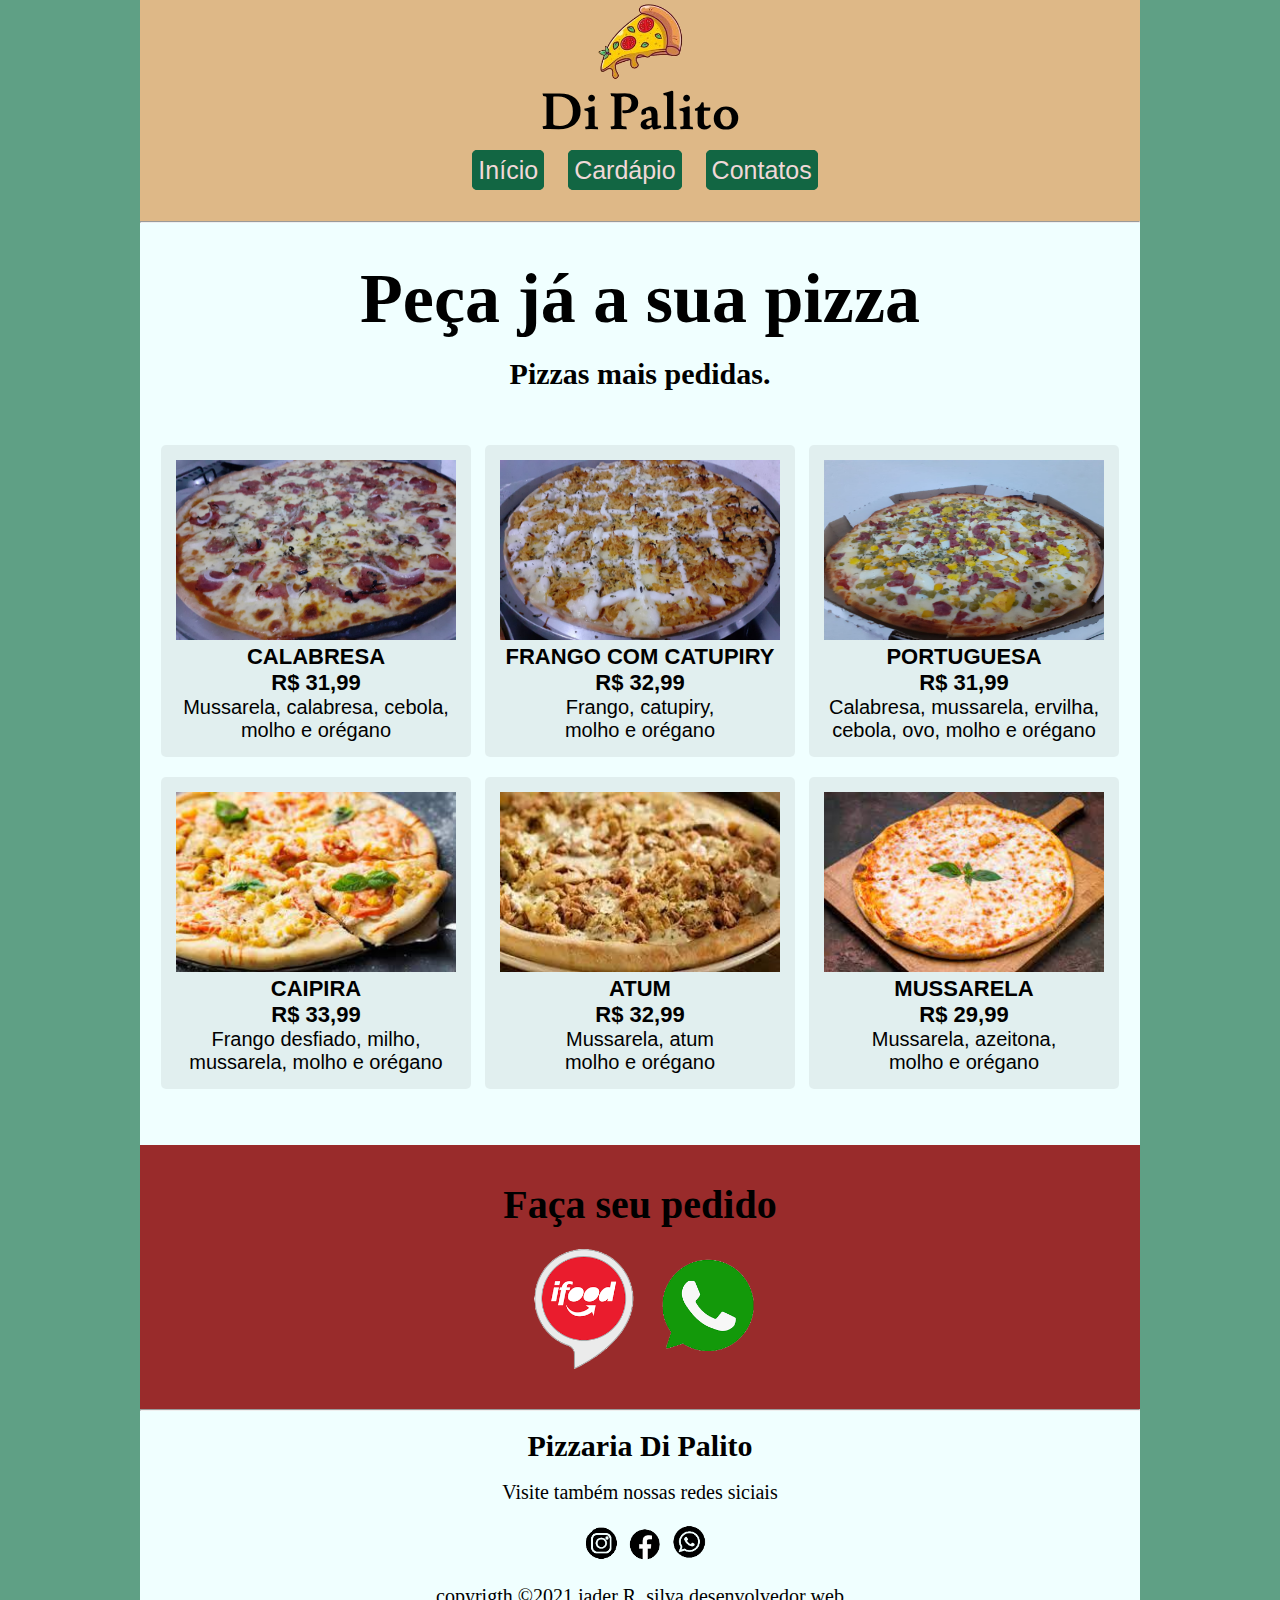
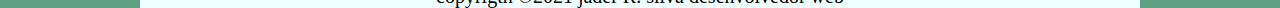
<file: index.html>
<!DOCTYPE html>
<html lang="pt-br">
<head>
    <meta charset="UTF-8">
    <meta http-equiv="X-UA-Compatible" content="IE=edge">
    <meta name="viewport" content="width=device-width, initial-scale=1.0">
    <title>Di Palito</title>
    <link rel="stylesheet" href="style/style.css">
    <link rel="icon" href="./images/pizza8.png" type="image/png">
    <link rel="preconnect" href="https://fonts.gstatic.com">
    <link href="https://fonts.googleapis.com/css2?family=Lusitana&display=swap" rel="stylesheet">
</head>
<body>
    <div id="container">
    <header>
        <img id="logo" src="./images/pizza8.png" alt="logo_pizza">
        <h1>Di Palito</h1>
        <nav>
            <div class="menu">
                <a href="./index.html">Início</a>
                <a href="./cardapio.html">Cardápio</a>
                <a href="./contato.html">Contatos</a>
            </div>
        </nav>
        <br>
        <br>
        <hr>
    </header>
    <br>

    <br>
    <main>
        <h2 class="titulo">Peça já a sua pizza  </h2>
        <br>
        <h3 class="titulo2">Pizzas mais pedidas.</h3>
        <br>
        <br>
        <br>
        <div id="principal"></div>
        <ul>
            <li class="pizza">
                <img class="images" src="./images/calabresa6.jpg" alt="Pizza de calabresa">
                <h6>Calabresa</h6>
                <h6>R$ 31,99</h6>
                <p class="recheio">Mussarela, calabresa, cebola, </p>
                <p class="recheio">molho e orégano</p>
            </li>
            <li class="pizza">
               <img class="images"  src="./images/catupery2.jpg" alt="Pizza de Catupery">
               <h6>Frango com catupiry</h6>
               <h6>R$ 32,99</h6>
               <p class="recheio">Frango, catupiry, </p>
               <p class="recheio">molho e orégano</p>
            </li>
            <li class="pizza">
                <img class="images" src="./images/portuguesa.jpg" alt="Pizza portuguesa">
                <h6>portuguesa</h6>
                <h6>R$ 31,99</h6>
                <p class="recheio">Calabresa, mussarela, ervilha, </p>
                <p class="recheio">cebola, ovo, molho e orégano</p>
            </li>
            <li class="pizza">
                <img class="images" src="./images/caipira.jpg" alt="Pizza marguerita">
                <h6>caipira</h6>
                <h6>R$ 33,99</h6>
                <p class="recheio">Frango desfiado, milho, </p>
                <p class="recheio">mussarela, molho e orégano</p>
            </li>
            <li class="pizza">
               <img class="images"  src="./images/atum.jpg" alt="Pizza de atum">
               <h6>atum</h6>
               <h6>R$ 32,99</h6>
               <p class="recheio">Mussarela, atum </p>
               <p class="recheio">molho e orégano</p>
            </li>
            <li class="pizza">
                <img class="images" src="./images/mussarela.jpg" alt="Pizza mussarela">
                <h6>Mussarela</h6>
                <h6>R$ 29,99</h6>
                <p class="recheio">Mussarela, azeitona, </p>
                <p class="recheio">molho e orégano</p>
            </li>
        </ul>
    </main>
    <br>

    <br>
    <section>
        <br>
        <br>
        <h3>Faça seu pedido</h3>
        <br>
        <ul>
            <li><a href="https://www.ifood.com.br/delivery/sao-paulo-sp/di-palito-pizza-vila-hamburguesa/47c96add-6db1-4535-a460-9fd2505c298a?UTM_Medium=share">
            <img src="./images/ifood1.png" alt="ifood" ></a></li>
            <li><a href="https://wa.me/5511977630925"><img src="./images/w6.png" alt="whatsapp"></a></li>
        </ul>
    <br>
    <br>
    </section>
    
    <footer>
        <hr>
        <div class="footer-content">
            <br>
            <h3>Pizzaria Di Palito</h3>
            <br>
            <p>Visite também nossas redes siciais</p>
            <br>
            <ul class="socials">
                <li class="icones"><a href="https://www.instagram.com/di_palito/"><img src="./images/instagram2.png" alt="instagram"></a></li>
                <li class="icones"><a href="https://www.facebook.com/jocalito.lito"><img src="./images/facebook2.png" alt="facebook"></a></li>
                <li class="icones"><a href="https://wa.me/5511977630925"><img src="./images/whatsapp2.png" alt="whatsapp"></a></li>
            </ul>
            <br>
            <p id="c">copyrigth &copy;2021 jader R. silva desenvolvedor web</p>
        </div>
    </footer>
    </div>
</body>
</html>
</file>
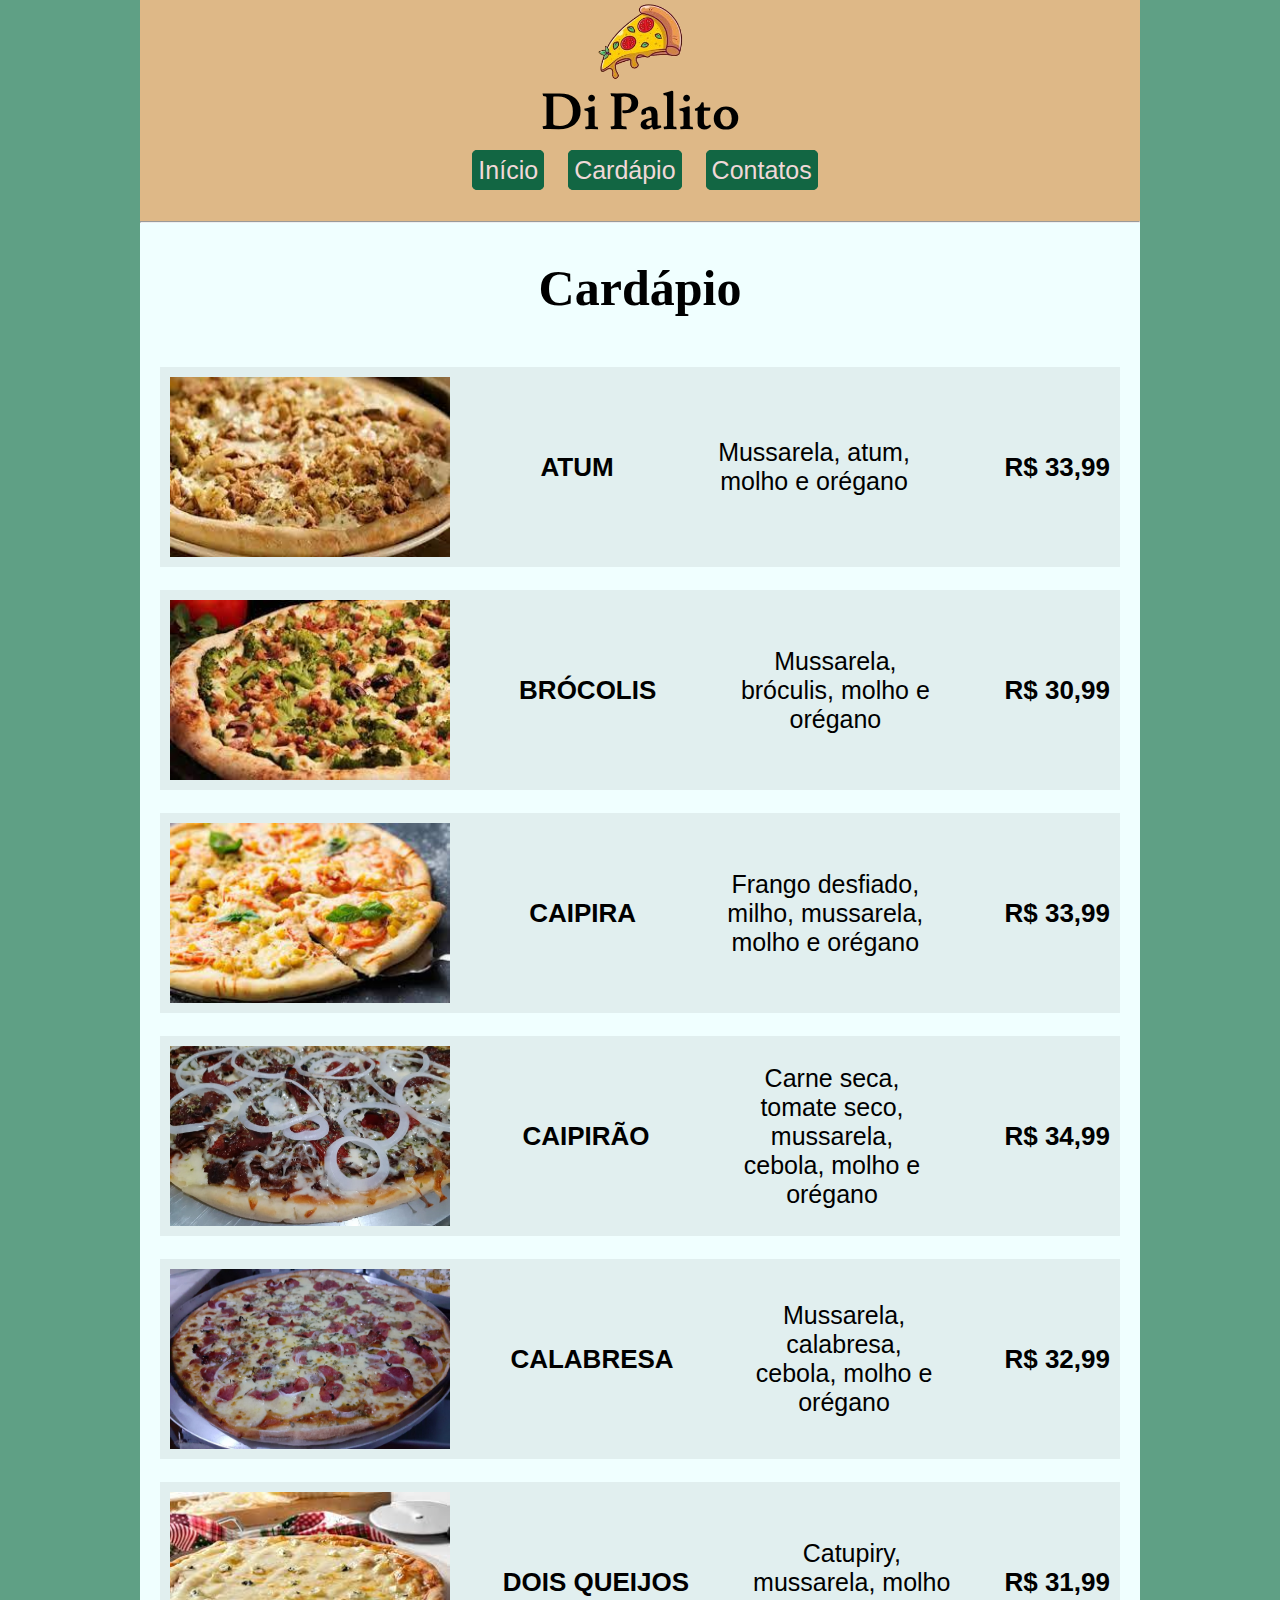
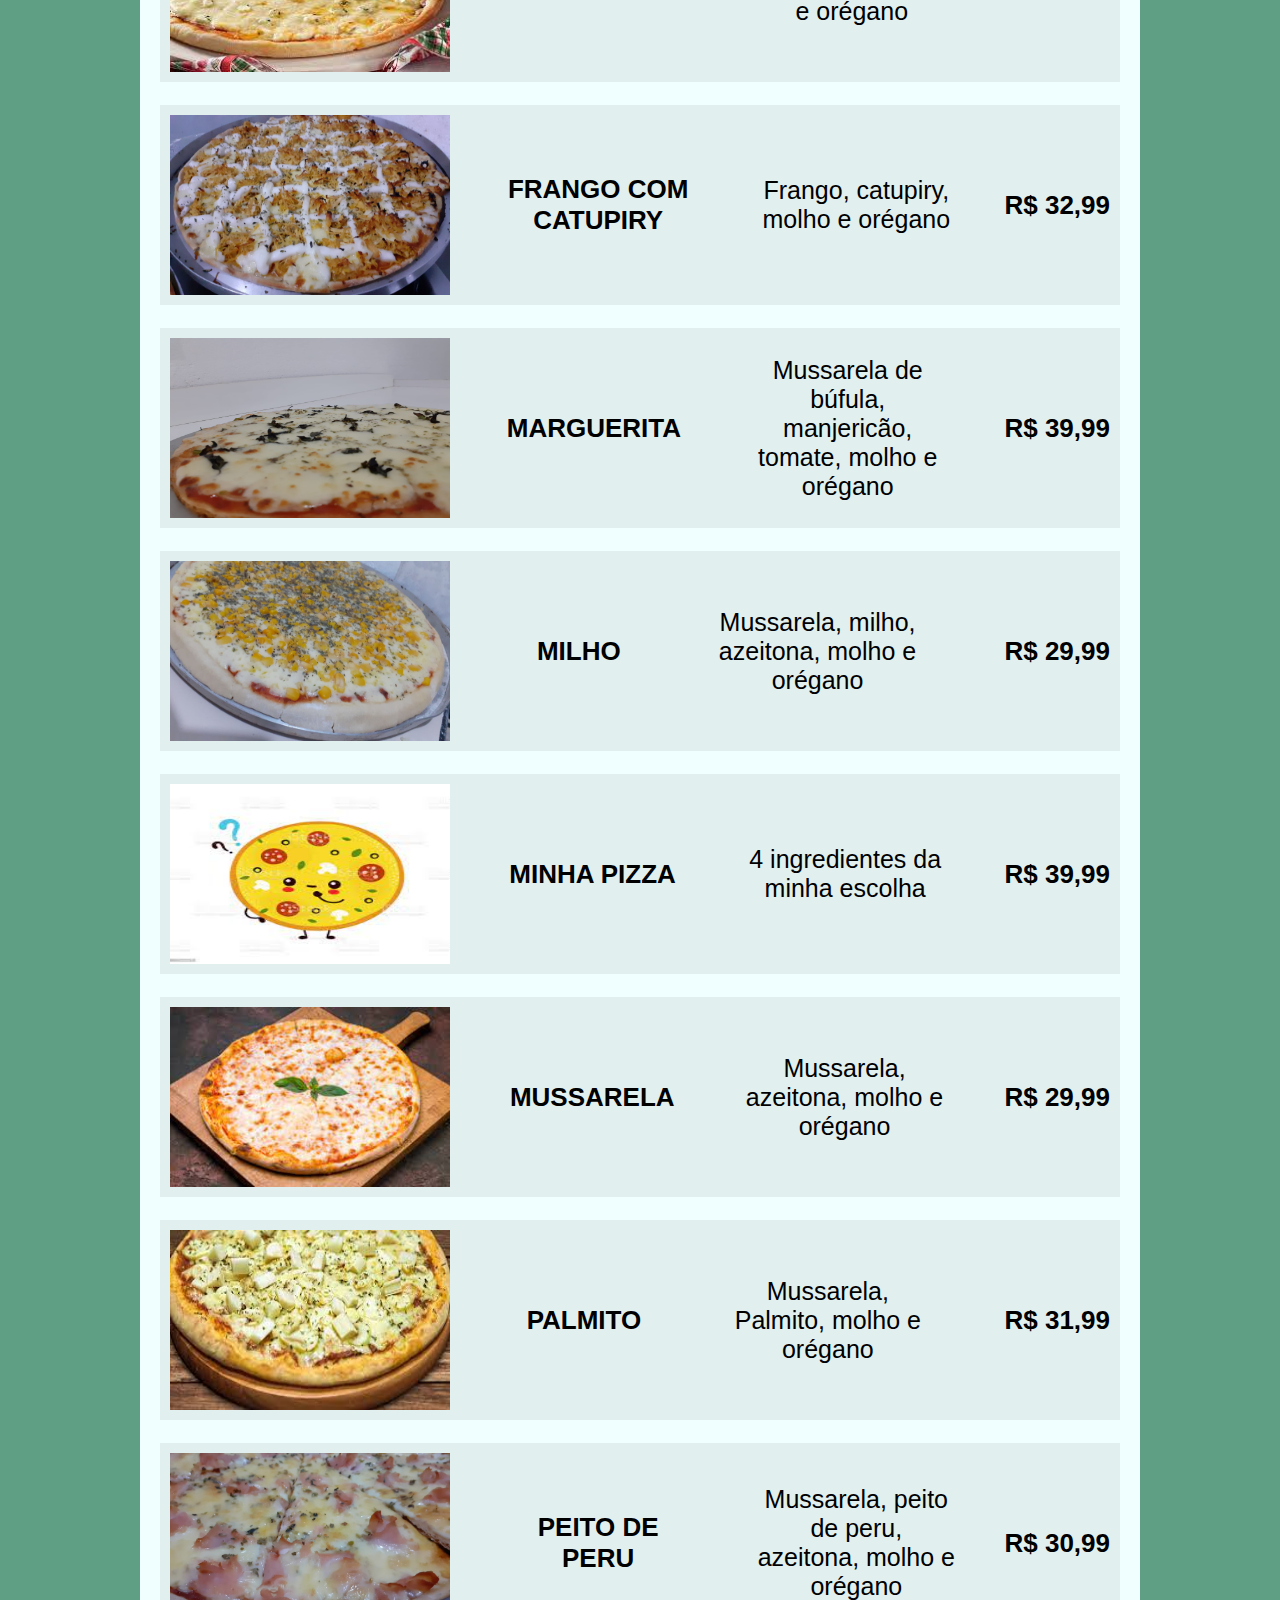
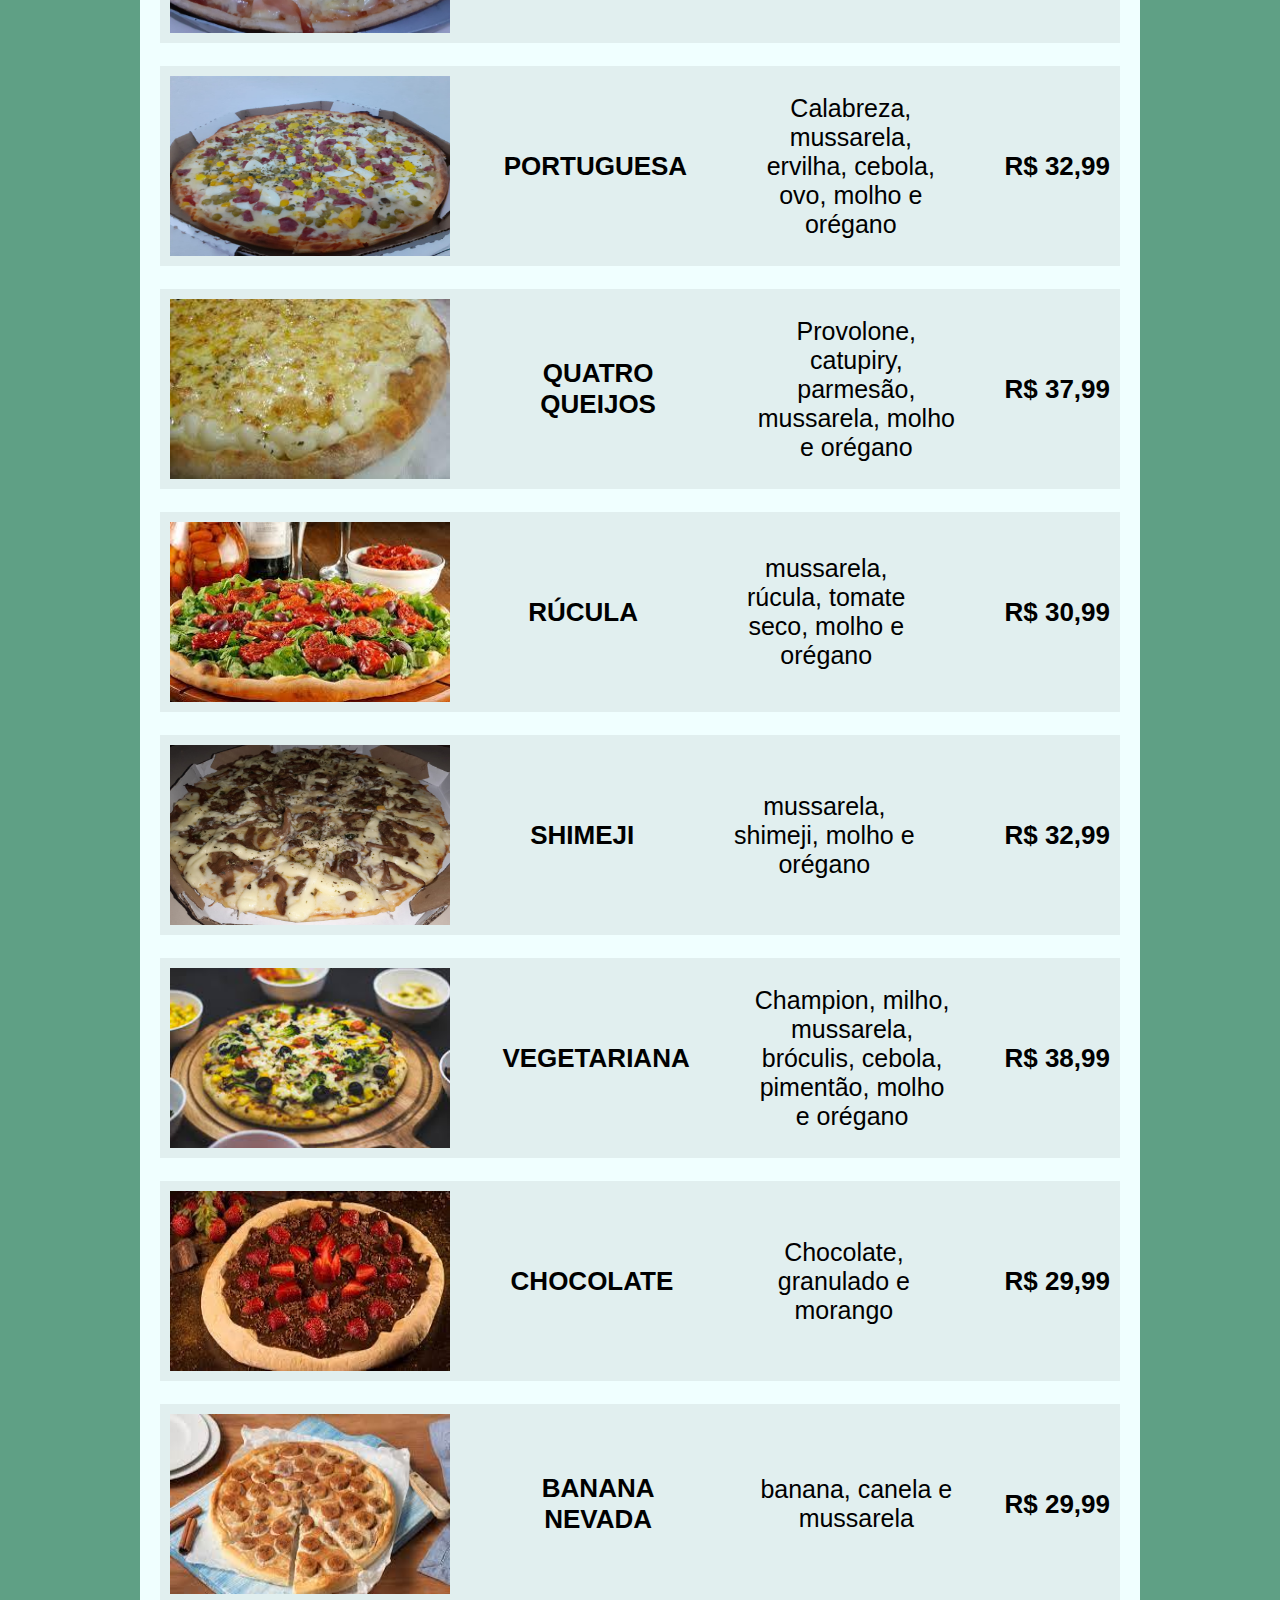
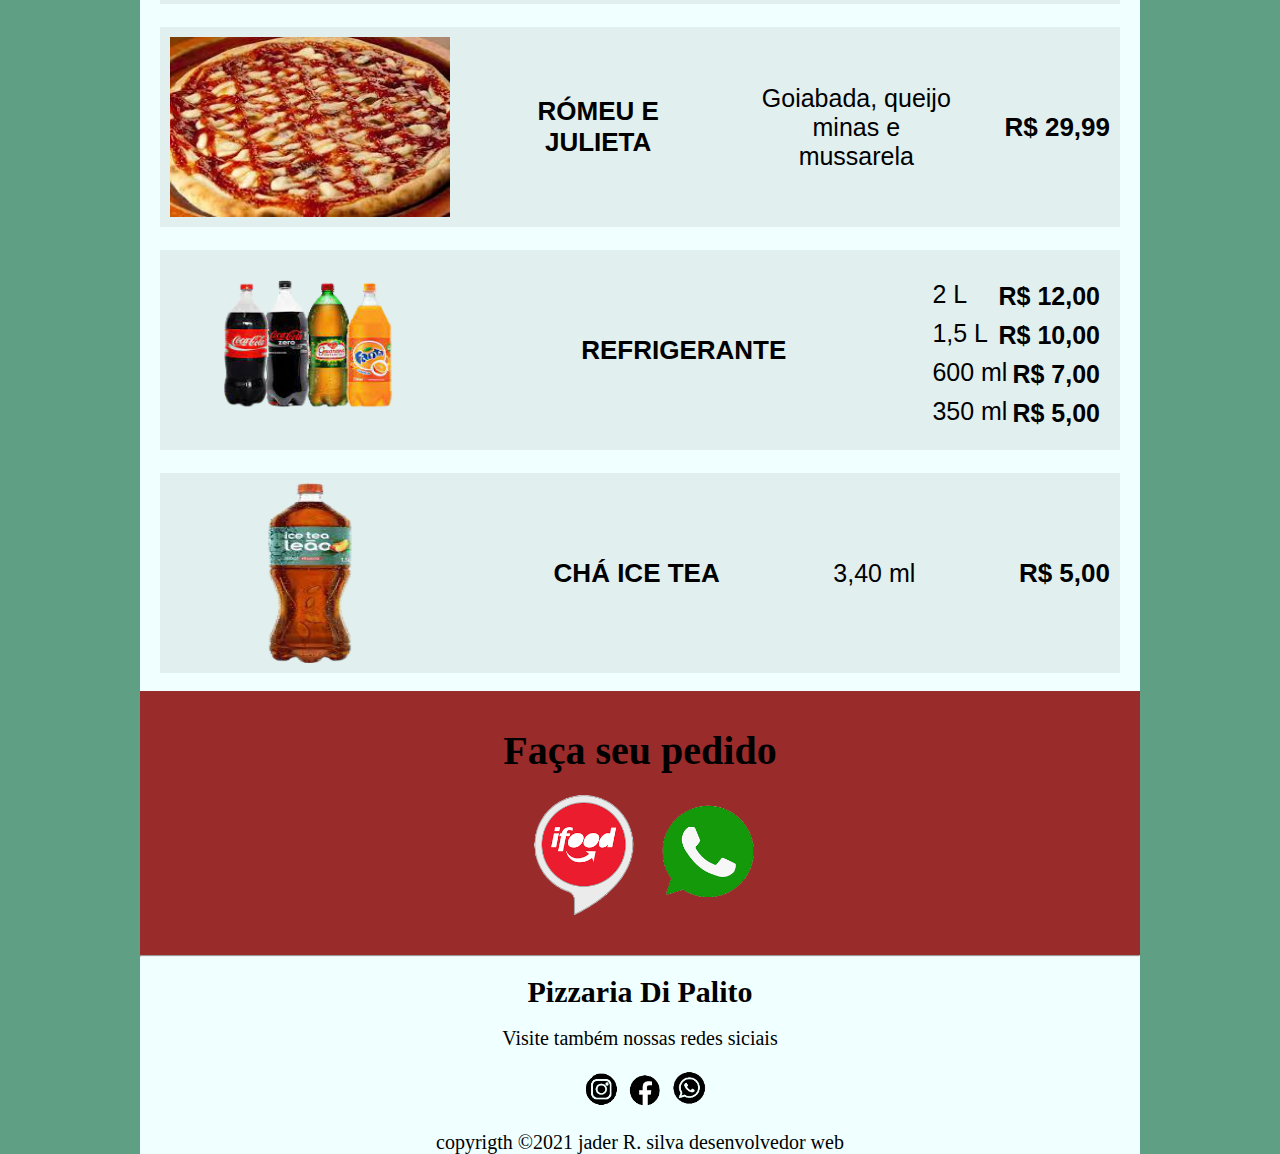
<file: cardapio.html>
<!DOCTYPE html>
<html lang="pt-br">
<head>
    <meta charset="UTF-8">
    <meta http-equiv="X-UA-Compatible" content="IE=edge">
    <meta name="viewport" content="width=device-width, initial-scale=1.0">
    <title>Di Palito</title>
    <link rel="stylesheet" href="cardapio/cardapio.css">
    <link rel="icon" href="./images/pizza8.png" type="image/png">
    <link rel="preconnect" href="https://fonts.gstatic.com">
    <link href="https://fonts.googleapis.com/css2?family=Lusitana&display=swap" rel="stylesheet">
</head>
<body>
    <div id="container">
        <header>
            <img id="logo" src="./images/pizza8.png" alt="logo_pizza">
            <h1>Di Palito</h1>
            <nav>
                <div class="menu">
                    <a href="./index.html">Início</a>
                    <a href="./cardapio.html">Cardápio</a>
                    <a href="./contato.html">Contatos</a>
                </div>
            </nav>
            <br>
            <br>
            <hr>
        </header>
        <br>
        <br>
        <section id="s1">
            <h2>Cardápio</h2>
            <div class="pizzas">
                <ul>
                    <li class="lista">
                        <img src="images/atum.jpg">
                        <h6>atum</h6>
                        <p class="recheio">Mussarela, atum, molho e orégano</p>
                        <h6>R$ 33,99</h6>
                    </li>
                    <br>
                    <li class="lista">
                        <img src="images/broculis.jpg">
                        <h6>brócolis</h6>
                        <p class="recheio">Mussarela, bróculis, molho e orégano</p>
                        <h6>R$ 30,99</h6>
                    </li>
                    <br>
                    <li class="lista">
                        <img src="images/caipira.jpg">
                        <h6>caipira</h6>
                        <p class="recheio">Frango desfiado, milho, mussarela, molho e orégano</p>
                        <h6>R$ 33,99</h6>
                    </li>
                    <br>
                    <li class="lista">
                        <img src="images/caipirao.jpg">
                        <h6>caipirão</h6>
                        <p class="recheio">Carne seca, tomate seco, mussarela, cebola, molho e orégano </p>
                        <h6>R$ 34,99</h6>
                    </li>
                    <br>
                    <li class="lista" >
                        <img src="images/calabresa2.jpg">
                        <h6>calabresa</h6>
                        <p class="recheio">Mussarela, calabresa, cebola, molho e orégano</p>
                        <h6>R$ 32,99</h6>
                        </li>
                    <br>
                    <li class="lista">
                        <img src="images/dois_queijos.jpg">
                        <h6>dois queijos</h6>
                        <p class="recheio">Catupiry, mussarela, molho e orégano</p>
                        <h6>R$ 31,99</h6>
                    </li>
                    <br>
                    <li class="lista">
                        <img src="images/catupery2.jpg">
                        <h6>frango com catupiry</h6>
                        <p class="recheio">Frango, catupiry, molho e orégano </p>
                        <h6>R$ 32,99</h6>
                    </li>
                    <br>
                    <li class="lista">
                        <img src="images/marguerita3.jpg">
                        <h6>marguerita</h6>
                        <p class="recheio">Mussarela de búfula, manjericão, tomate, molho e orégano</p>
                        <h6>R$ 39,99</h6>
                    </li>
                    <br>
                    <li class="lista">
                        <img src="images/milho.jpg">
                        <h6>milho</h6>
                        <p class="recheio">Mussarela, milho, azeitona, molho e orégano</p>
                        <h6>R$ 29,99</h6>
                        </li>
                    <br>
                    <li class="lista">
                        <img src="images/minha_pizza.jpg">
                        <h6>minha pizza</h6>
                        <p class="recheio">4 ingredientes da minha escolha</p>
                        <h6>R$ 39,99</h6>
                    </li>
                    <br>
                    <li class="lista">
                        <img src="images/mussarela.jpg">
                        <h6>mussarela</h6>
                        <p class="recheio">Mussarela, azeitona, molho e orégano</p>
                        <h6>R$ 29,99</h6>
                    </li>
                    <br>
                    <li class="lista">
                        <img src="images/palmito.jpg">
                        <h6>palmito</h6>
                        <p class="recheio">Mussarela, Palmito, molho e orégano</p>
                        <h6>R$ 31,99</h6>
                    </li>
                    <br>
                    <li class="lista">
                        <img src="images/peito_de_peru2.jpg">
                        <h6>peito de peru</h6>
                        <p class="recheio">Mussarela, peito de peru, azeitona, molho e orégano</p>
                        <h6>R$ 30,99</h6>
                    </li>
                    <br>
                    <li class="lista">
                        <img src="images/portuguesa.jpg">
                        <h6>portuguesa</h6>
                        <p class="recheio">Calabreza, mussarela, ervilha, cebola, ovo, molho e orégano</p>
                        <h6>R$ 32,99</h6>
                    </li>
                    <br>
                    <li class="lista">
                        <img src="images/quatro_queijos.jpg">
                        <h6>quatro queijos</h6>
                        <p class="recheio">Provolone, catupiry, parmesão, mussarela, molho e orégano</p>
                        <h6>R$ 37,99</h6>
                    </li>
                    <br>
                    <li class="lista">
                        <img src="images/rucula.jpg">
                        <h6>rúcula</h6>
                        <p class="recheio">mussarela, rúcula, tomate seco, molho e orégano</p>
                        <h6>R$ 30,99</h6>
                    </li>
                    <br>
                    <li class="lista">
                        <img src="images/shimeji.jpg">
                        <h6>shimeji</h6>
                        <p class="recheio">mussarela, shimeji, molho e orégano</p>
                        <h6>R$ 32,99</h6>
                    </li>
                    <br>
                    <li class="lista">
                        <img src="images/vegetariana.jpg">
                        <h6>vegetariana</h6>
                        <p class="recheio">Champion, milho, mussarela, bróculis, cebola, pimentão, molho e orégano</p>
                        <h6>R$ 38,99</h6>
                    </li>
                    <br>
                    <li class="lista">
                        <img src="images/chocolate.jpg">
                        <h6>chocolate</h6>
                        <p class="recheio">Chocolate, granulado e morango</p>
                        <h6>R$ 29,99</h6>
                    </li>
                    <br>
                    <li class="lista">
                        <img src="images/banana.jpg">
                        <h6>banana nevada</h6>
                        <p class="recheio">banana, canela e mussarela</p>
                        <h6>R$ 29,99</h6>
                    </li>
                    <br>
                    <li class="lista">
                        <img src="images/romeu.jpg">
                        <h6>rómeu e julieta</h6>
                        <p class="recheio">Goiabada, queijo minas e mussarela</p>
                        <h6>R$ 29,99</h6>
                    </li>
                    <br>   
                    <li class="lista"> 
                        <img src="images/refrigerante.png">
                        <h6>Refrigerante</h6>
                        <ul>
                            <li ><p class="bebidas" >2 L <samp class="bebidas" >R$ 12,00</h6</samp></p></li>
                            <li ><p class="bebidas" >1,5 L <samp class="bebidas" >R$ 10,00</h6</samp></li>
                            <li ><p class="bebidas" >600 ml <samp class="bebidas" >R$ 7,00</h6</samp></p></li>
                            <li ><p class="bebidas" >350 ml <samp class="bebidas" >R$ 5,00</h6</samp></p></li>  
                        </ul> 
                    </li>
                    <br>
                    <li class="lista">
                        <img src="images/cha_ice.png">
                        <h6>Chá Ice Tea</h6>
                        <p>3,40 ml</p>
                        <h6>R$ 5,00</h6>
                    </li>
                </ul>
            </div>
            <br>    
        </section>

        <section id="s2">
            <br>
            <br>
            <h3>Faça seu pedido</h3>
            <br>
            <ul>
                <li><a href="https://www.ifood.com.br/delivery/sao-paulo-sp/di-palito-pizza-vila-hamburguesa/47c96add-6db1-4535-a460-9fd2505c298a?UTM_Medium=share">
                <img src="./images/ifood1.png" alt="ifood" ></a></li>
                <li><a href="https://wa.me/5511977630925"><img src="./images/w6.png" alt="whatsapp"></a></li>
            </ul>
        <br>
        <br>
        </section>

        <footer>
            <hr>
            <div class="footer-content">
                <br>
                <h3>Pizzaria Di Palito</h3>
                <br>
                <p>Visite também nossas redes siciais</p>
                <br>
                <ul class="social">
                    <li class="icones"><a href="https://www.instagram.com/di_palito/"><img src="./images/instagram2.png" alt="instagram"></a></li>
                    <li class="icones"><a href="https://www.facebook.com/jocalito.lito"><img src="./images/facebook2.png" alt="facebook"></a></li>
                    <li class="icones"><a href="https://wa.me/5511977630925"><img src="./images/whatsapp2.png" alt="whatsapp"></a></li>
                </ul>
                <br>
                <p id="c">copyrigth &copy;2021 jader R. silva desenvolvedor web</p>
            </div>
        </footer>
    </div>    
</body>
</file>
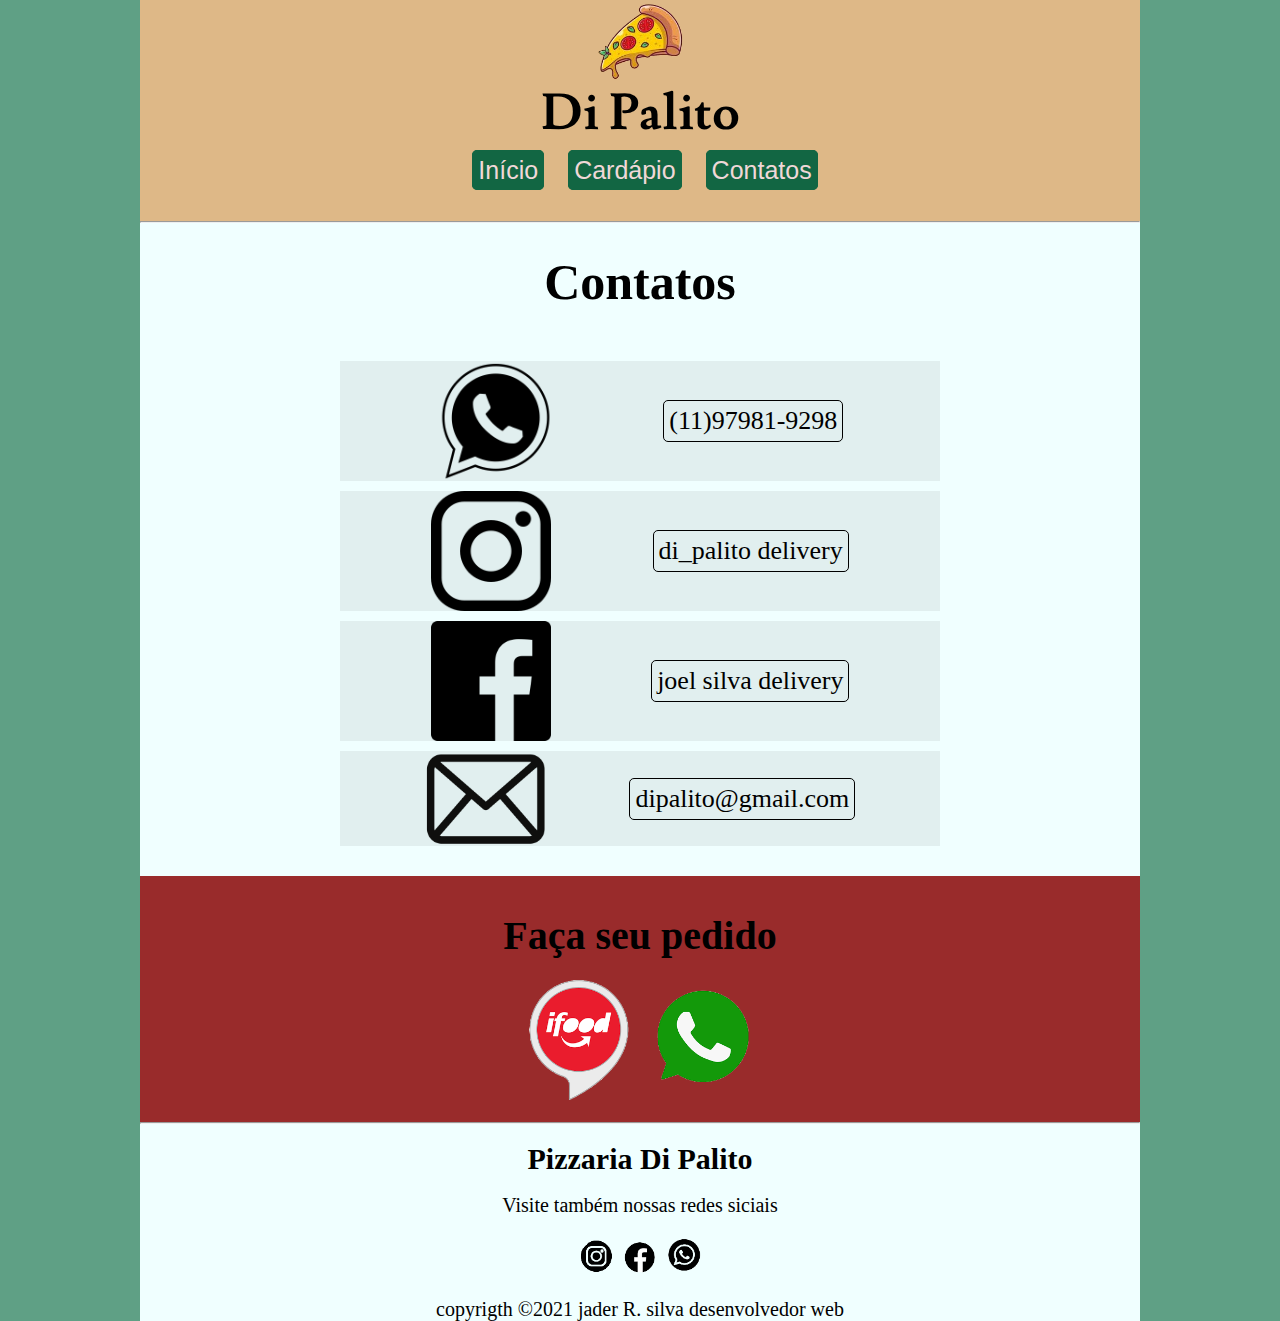
<file: contato.html>
<!DOCTYPE html>
<html lang="pt-br">
<head>
    <meta charset="UTF-8">
    <meta http-equiv="X-UA-Compatible" content="IE=edge">
    <meta name="viewport" content="width=device-width, initial-scale=1.0">
    <title>Di Palito</title>
    <link rel="stylesheet" href="contato/contato.css">
    <link rel="icon" href="./images/pizza8.png" type="image/png">
    <link rel="preconnect" href="https://fonts.gstatic.com">
<link href="https://fonts.googleapis.com/css2?family=Lusitana&display=swap" rel="stylesheet">
</head>
<body>
    <div id="container">
        <header>
            <img id="logo" src="./images/pizza8.png" alt="logo_pizza">
            <h1>Di Palito</h1>
            <nav>
                <div class="menu">
                    <a href="./index.html">Início</a>
                    <a href="./cardapio.html">Cardápio</a>
                    <a href="./contato.html">Contatos</a>
                </div>
            </nav>
            <br>
            <br>
            <hr>
        </header>

        <section>
            <div id="s1">
                <h2>Contatos</h2>
                <ul>
                    <a href="https://wa.me/5511979819298">
                        <li class="contato">
                            <img class="i1" src="./images/whatsapp9.png" alt="whatsapp">
                            <p>(11)97981-9298</p>
                        </li>                            
                    </a>

                    <a href="https://www.instagram.com/di_palito/">
                    <li class="contato">
                        <img class="i1" src="./images/ista5.png" alt="instagram">
                        <p>di_palito delivery</p>
                        </li>
                    </a>

                    <a href="https://www.facebook.com/jocalito.lito">
                    <li class="contato">
                        <img class="i1" src="./images/facebook8.png" alt="facebook">
                        <p>joel silva delivery</p>
                    </li>
                    </a>

                    <a href="https://www.gmail.com">
                    <li class="contato">
                        <img src="./images/email23.png" alt="email">
                        <p>dipalito@gmail.com</p>
                    </li>
                </a>
                </ul>
            </div>
        </section>

        <section id="s2">
            <br>
            <br>
            <h3>Faça seu pedido</h3>
            <br>
            <ul>
                <li><a href="https://www.ifood.com.br/delivery/sao-paulo-sp/di-palito-pizza-vila-hamburguesa/47c96add-6db1-4535-a460-9fd2505c298a?UTM_Medium=share">
                <img src="./images/ifood1.png" alt="ifood" ></a></li>
                <li><a href="https://wa.me/5511977630925"><img src="./images/w6.png" alt="whatsapp"></a></li>
            </ul>
        <br>
        </section>

        <footer>
            <hr>
            <div class="footer-content">
                <br>
                <h3>Pizzaria Di Palito</h3>
                <br>
                <p>Visite também nossas redes siciais</p>
                <br>
                <ul class="socials">
                    <li class="icones"><a href="https://www.instagram.com/di_palito/"><img src="./images/instagram2.png" alt="instagram"></a></li>
                    <li class="icones"><a href="https://www.facebook.com/jocalito.lito"><img src="./images/facebook2.png" alt="facebook"></a></li>
                    <li class="icones"><a href="https://wa.me/5511977630925"><img src="./images/whatsapp2.png" alt="whatsapp"></a></li>
                </ul>
                <br>
                <p id="c">copyrigth &copy;2021 jader R. silva desenvolvedor web</p>
            </div>
        </footer>
    </div>    
</body>
</file>
<file: style/style.css>
*{
    margin: 0;
    padding: 0;
}

body{
    background-color: rgb(95, 160, 133);
}

#container{
    max-width: 1000px;
    display: block;
    margin: auto;
    background-color: rgb(240, 440,440);
}

header{
    padding: 20;
    background-color: burlywood;

}

#logo{
    display: block;
    margin: auto;
    width: 100px;
}

h1{
    text-align: center;
    font-size: 50px; 
    font-family: 'Lusitana', serif;
    margin-bottom: 10px;
}

.menu {
    text-align: center;
    padding-left: 10px;

}

.menu a{
    text-decoration: none;
    font-size: 25px;
    font-family: Arial, sans-serif;
    color: rgb(240, 216, 216);
    border-left: 10px;
    border-right: 10px;
    border: 1px solid rgb(18, 102, 67);
    border-radius: 5px;
    padding: 5px;
    background-color: rgb(18, 102, 67);
    margin: 10px;
    
}
.menu a:hover{
    background-color: brown;
    border: brown;
}


.titulo{
    font-size: 70px;
    text-align: center;
    
}

.titulo2{
    text-align: center;
    font-size: 30px;
}

.principal{
    text-align: center;
    list-style: none;
}

ul{
    text-align: center;
    padding-left: 10px;
}    

li{
    list-style: none;
    display: inline-block;
    font-family: Arial, sans-serif;
    
}

.pizza{
    margin-bottom: 20px;
    margin-right: 10px;
    border-radius: 5px;
    padding: 15px;
    background-color: rgba(95, 95, 95, 0.1);
}

.images{
    width: 280px;
    height: 180px;
    
}

h6{
    font-size: 22px;
    text-transform: uppercase;
}
.pizza p{
    font-size: 20px;
    max-width: 280px;
}

.recheio{
    font-size: 17px;    
}


section{
    background-color: rgb(153, 43, 43);
}

section h3{
    font-size: 40px;
    text-align: center;
}

section img{
    width: 120px;
    display: block;
    margin: auto;
}


.footer-content{
    text-align: center;
}

.footer-content h3{
    font-size: 30px;
}

.footer-content p{
    font-size: 20px;
}

.footer-content img{
    width: 40px;
}




@media only screen and (max-width: 600px){
    #container{
        width: 100%;
    }

    .menu{
        margin-top: 20px;
        margin: 0px;
        padding: 0px;

    }

    .menu a{
        background-color: rgb(18, 102, 67);
        display: block;
        margin-bottom: 5px;
        padding-top: 6px;
        border-radius: 5px;
    }
        
    .titulo{
        font-size: 40px;
    }

    .titulo2{
        font-size: 25px;
    }

}
</file>
<file: cardapio/cardapio.css>
*{
    margin: 0;
    padding: 0;
}
body{
    background-color: rgb(95, 160, 133);
}
#container{
    max-width: 1000px;
    display: block;
    margin: auto;
    background-color: rgb(240, 440,440);
}
header{
    padding: 20;
    background-color: burlywood;

}
#logo{
    display: block;
    margin: auto;
    width: 100px;
}
h1{
    text-align: center;
    font-size: 50px; 
    font-family: 'Lusitana', serif;
    margin-bottom: 10px;
}

.menu {
    text-align: center;
    padding-left: 10px;

}

.menu a{
    text-decoration: none;
    font-size: 25px;
    font-family: Arial, sans-serif;
    color: rgb(240, 216, 216);
    border-left: 10px;
    border-right: 10px;
    border: 1px solid rgb(18, 102, 67);
    border-radius: 5px;
    padding: 5px;
    background-color: rgb(18, 102, 67);
    margin: 10px;
    
}
.menu a:hover{
    background-color: brown;
    border: brown;
}



h2{
    font-size: 50px;
    text-align: center;
    margin-bottom: 50px;
}

ul{
    text-align: center;
    padding-left: 10px;

}

li{
    list-style: none;
}

.lista{
    display: flex;
    align-items: center;
    justify-content: space-between;
    background-color: rgba(95, 95, 95, 0.1);
    
    font-size: 25px;
    padding: 10px;
    font-family: Arial, sans-serif;
    margin-left: 10px;
    margin-right: 20px;
    margin-top: 5px;
}

.pizzas img{
    width: 280px;
    height: 180px;
}

h6{
    font-size: 26px;
    text-transform: uppercase;
    padding-left: 10px;
    max-width: 200px;
}

.pizzas p{
    max-width: 200px;
    padding-left: 20px;
}
.bebidas{
    display: flex;
    align-items: center;
    justify-content: space-between;

    font-size: 25px;
    padding: 0px;
    font-family: Arial, sans-serif;
    margin-right: 5px;
    margin-top: 5px;
}
samp{
    font-weight: bold;
    margin-left: 5px;
}



#s2{
    background-color: rgb(153, 43, 43);
}
#s2 li{
    list-style: none;
    display: inline-block;
}
#s2 h3{
    font-size: 40px;
    text-align: center;
}
#s2 img{
    width: 120px;
    display: block;
    margin: auto;
}

.footer-content{
    text-align: center;
}

.footer-content li{
    list-style: none;
    display: inline-block;
}

.footer-content h3{
    font-size: 30px;
}

.footer-content p{
    font-size: 20px;
}

.footer-content img{
    width: 40px;
}




@media only screen and (max-width: 600px){
    #container{
        width: 100%;
    }

    .menu{
        margin-top: 20px;
        margin: 0px;
        padding: 0px;

    }

    .menu a{
        background-color: rgb(18, 102, 67);
        display: block;
        margin-bottom: 5px;
        padding-top: 6px;
        border-radius: 5px;
    }

    h2{
        font-size: 40px;
    }

    .pizzas li{
        display: block;
        align-items: center;
        justify-content: none;
        padding-top: 20px;
    }

    .pizzas p{
        max-width: 300px;
    }
    h6{
        max-width: none;
    }
}
</file>
<file: contato/contato.css>
*{
    margin: 0;
    padding: 0;
}

body{
    background-color: rgb(95, 160, 133);
}

#container{
    max-width: 1000px;
    display: block;
    margin: auto;
    background-color: rgb(240, 440,440);
}

header{
    padding: 20;
    background-color: burlywood;

}

#logo{
    display: block;
    margin: auto;
    width: 100px;
}

h1{
    text-align: center;
    font-size: 50px; 
    font-family: 'Lusitana', serif;
    margin-bottom: 10px;
}

.menu {
    text-align: center;
    padding-left: 10px;

}

.menu a{
    text-decoration: none;
    font-size: 25px;
    font-family: Arial, sans-serif;
    color: rgb(240, 216, 216);
    border-left: 10px;
    border-right: 10px;
    border: 1px solid rgb(18, 102, 67);
    border-radius: 5px;
    padding: 5px;
    background-color: rgb(18, 102, 67);
    margin: 10px;
    
}
.menu a:hover{
    background-color: brown;
    border: brown;
}


h2{
    margin-top: 30px;;
    font-size: 50px;
    text-align: center;
    margin-bottom: 50px;
}
#s1{
    margin-bottom: 30px;
}
#s1 a{
    text-decoration: none;
}
#s1 li{
    display: flex;
    list-style: none;
    align-items: center;
    justify-content: space-evenly;
    margin-top: 10px;
    background-color: rgba(95, 95, 95, 0.1);
    margin-left: 200px;
    margin-right: 200px;
}
#s1 img{
    width: 120px;
    right: 110px;
}
.i1{
    margin-right: 10px;
}
#s1 p{
    margin-left: 10px;
    font-size: 26px;
    color: black;
    border: 1px solid;
    border-radius: 5px;
    padding: 5px;

    display: block;
    margin-block-start: 1em;
    margin-block-end: 1em;
    margin-inline-start: 0px;
    margin-inline-end: 0px;
}


#s2{
    background-color: rgb(153, 43, 43);
}
#s2 ul {
    text-align: center;
}
#s2 li{
    list-style: none;
    display: inline-block;
}
#s2 h3{
    font-size: 40px;
    text-align: center;
}
#s2 img{
    width: 120px;
    display: block;
    margin: auto;
}

.footer-content{
    text-align: center;
}
.footer-content li{
    list-style: none;
    display: inline-block;
}
.footer-content h3{
    font-size: 30px;
}
.footer-content p{
    font-size: 20px;
}
.footer-content img{
    width: 40px;
}



@media only screen and (max-width: 700px){
    #container{
        width: 100%;
    }

    .menu{
        margin-top: 20px;
        margin: 0px;
        padding: 0px;

    }

    .menu a{
        background-color: rgb(18, 102, 67);
        display: block;
        margin-bottom: 5px;
        padding-top: 6px;
        border-radius: 5px;
    }

    .titulo{
        font-size: 40px;
    }

    .titulo2{
        font-size: 25px;
    }

    #s1 li{
        background-color: rgba(95, 95, 95, 0.1);
        margin-left: 40px;
        margin-right: 40px;
    }
    #s1 img{
        width: 100px;
        right: 90px;
    }
    #s1 p {
        font-size: 20px;
    }

}
</file>
